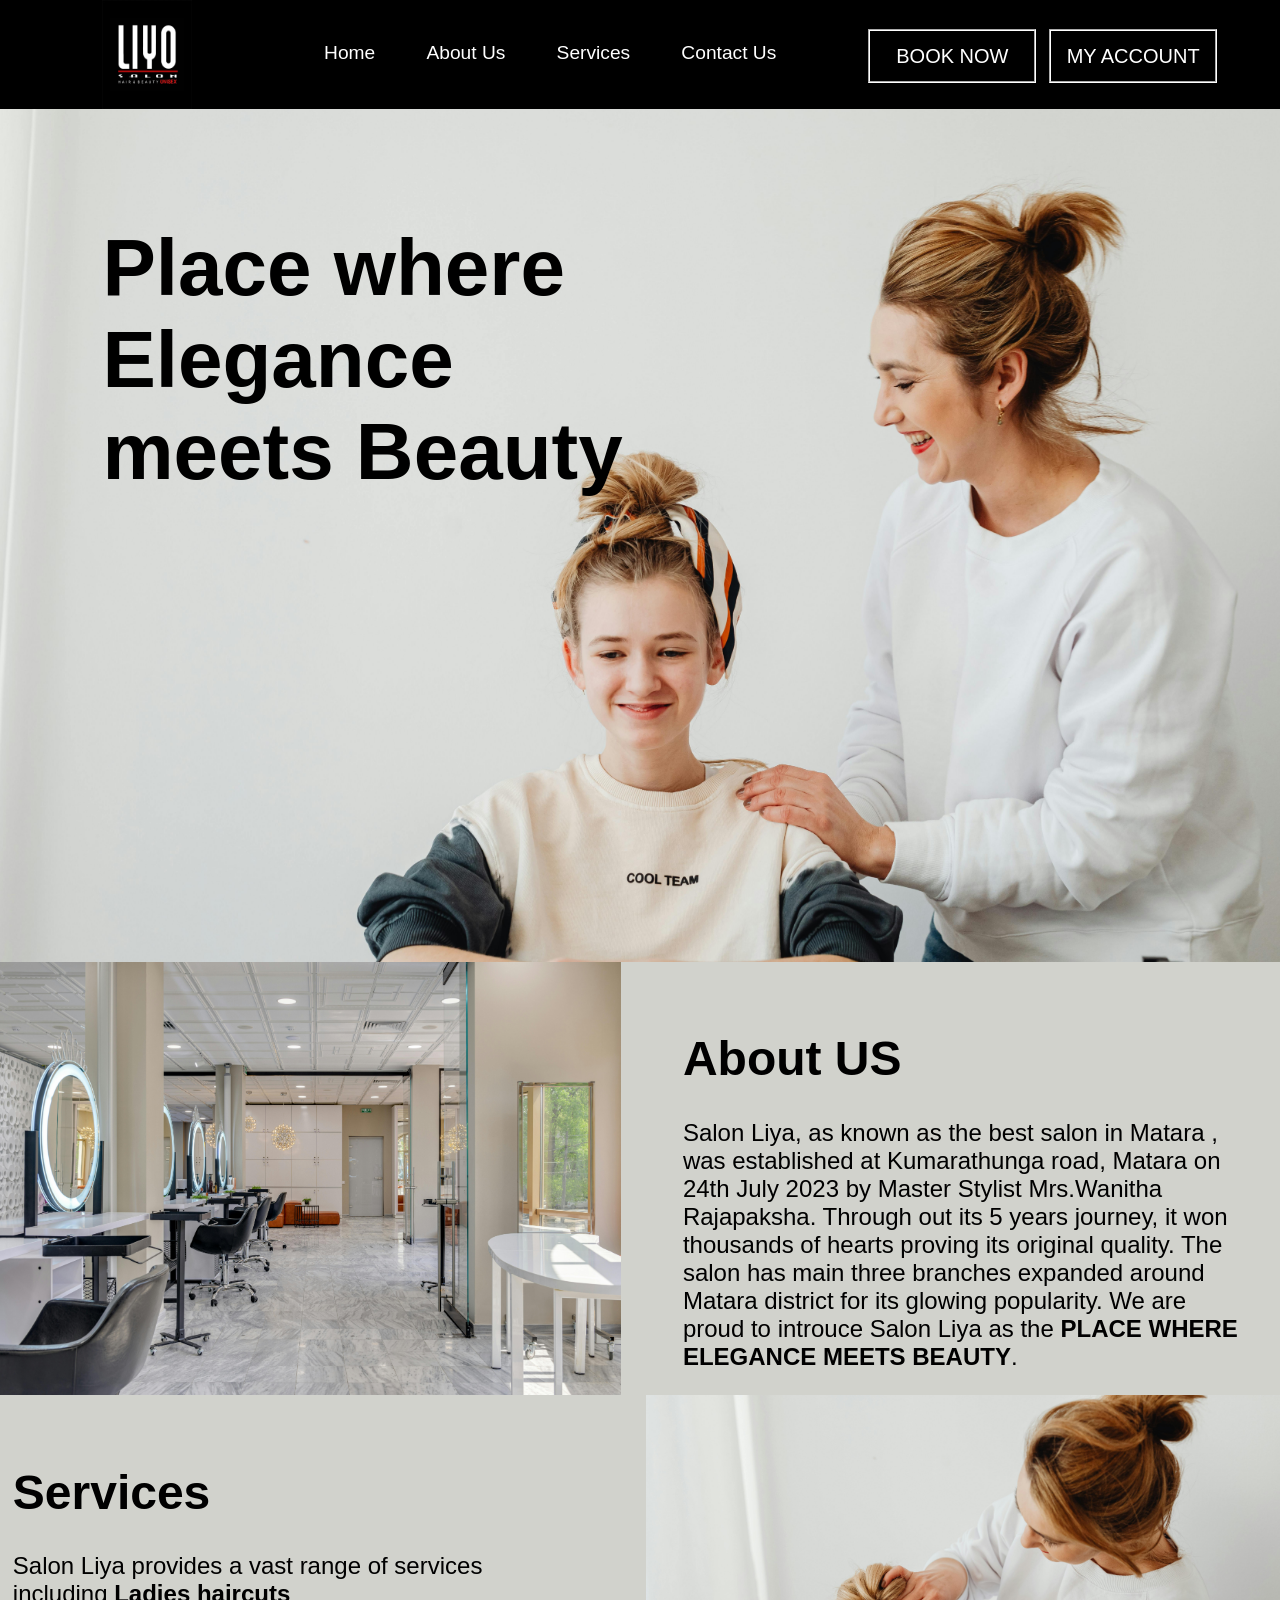
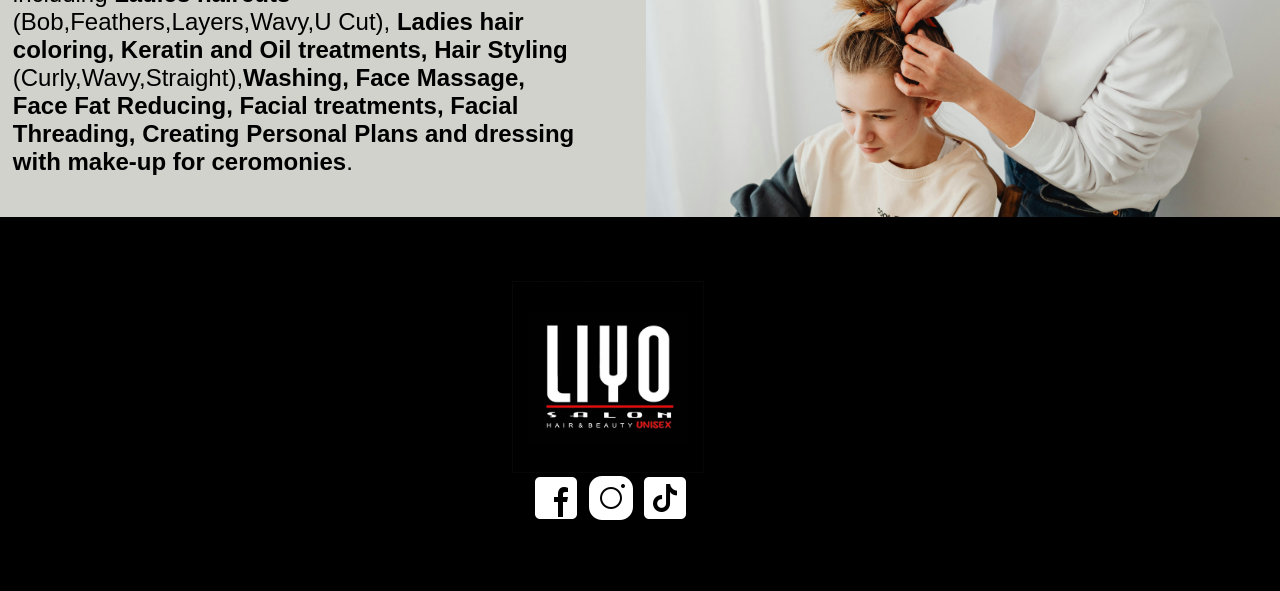
<file: index.html>
<!DOCTYPE html>
<html>
    <head>
        <meta charset="utf-8">
        <link rel="stylesheet" type="text/css" href="style.css">
        <head>
        <title>
            Salon LIYA
        </title>
    </head>

    <body class="main">
        <div class="heading">
            <img src="images/liyo.jpg" alt="Logo" class="logo">
            <nav class="navbar">
                <ul>
                    <li><a href="index.html">Home</a></li>
                    <li><a href="#about-us">About Us</a></li>
                    <li><a href="#services">Services</a></li>
                    <li><a href="contact.html"  target="_blank">Contact Us</a></li>
                    </ul>
                </nav>
                 <div class="buttons">
                <button type="button"><a href="">BOOK NOW</a> </button>
                <button type="button"><a href="">MY ACCOUNT</a> </button>
                </div>
        </div>
        
        <div class="hero">
             <div class="hero_image_hero">
            <img src="images/heroimg.jpg" alt="Salon Image" class="hero_img"></img>
            </div>
              <div>
                <h1 id="hero_text">Place where Elegance meets Beauty</h1>
            </div>

        <div class="section__content">
            
        </div>
           
        </div>

        <div class="about-services" id="about-us">
            <img src="images/salon4.jpg" alt="salon_interior"></img>
            <div class="about-services_content">
            <h1 class="about-services_heading">About US </h1>
            <p class="about-services_para">Salon Liya, as known as the best salon in Matara , was established at Kumarathunga road, Matara on 24th July 2023 by Master Stylist Mrs.Wanitha Rajapaksha. Through out its 5 years journey, it won thousands of hearts proving its original quality. The salon has main three branches expanded around Matara district for its glowing popularity. We are proud to introuce Salon Liya as the <strong>PLACE WHERE ELEGANCE MEETS BEAUTY</strong>. </p>
            </div>
        </div>
        
        <div class="about-services" id="services">
            
            <div class="about-services_content">
            <h1 class="about-services_heading">Services </h1>
            <p class="about-services_para">Salon Liya provides a vast range of services including <strong>Ladies haircuts</strong> (Bob,Feathers,Layers,Wavy,U Cut), <strong>Ladies hair coloring, Keratin and Oil treatments, Hair Styling  </strong>(Curly,Wavy,Straight),<strong>Washing, Face Massage, Face Fat Reducing, Facial treatments, Facial Threading, Creating Personal Plans and dressing with make-up for ceromonies</strong>. </p>
            </div>
            <img src="images/services.jpg" alt="services"></img>
        </div>

        <div class="social_media-footer">
            <div class="logos">
            <img src="images/liyo.jpg" alt="Logo" class="footer-logo"></img>
              <div class="social-media">
                <img src="images/facebook(1).png" alt="Facebook" class="social-media-logo"></img>
                <img src="images/insta.png" alt="instagram" class="social-media-logo" id="insta"></img>
                <img src="images/tiktok.png" alt="tiktok" class="social-media-logo"></img>
              </div>
            </div>
           
        </div>
    </body>
</html>
</file>
<file: style.css>
.main{
   margin: 0;
   padding: 0;
   background-color: white;
   background-size: cover;
   max-width: 100%;
   overflow-x: hidden;
   box-sizing: border-box;
   font-family: "Inter", sans-serif;
}

*{
   
    box-sizing: border-box;
}
.heading{
    background-color: black;
    display: flex;
    justify-content: space-between;
    flex-wrap: wrap;
    
}
html{
    scroll-behavior: smooth;
}
.logo{
    max-width: 7%;
    height: auto;
    display: block;
    margin-left: 8vw;
    margin-right: 0px;
}
.navbar{
    font-size: 1.2rem;
}

.navbar a{
    color: white;
    text-decoration: none;
    
}

.navbar a:hover{
    color: rgb(234, 175, 97);
    
}

.navbar ul{
      list-style-type: none;
      display: flex;
      flex-wrap: wrap;
      margin-top: 3%;     
}

.navbar li{
    padding: 2vw;
    
}


.menu-icon{
   display: none;
   flex-direction: column;
   gap:5px;
   cursor:pointer;
}

.menu-icon span{
    display: block;
    max-width: 25px;
    max-height: 3px;
    border-radius: 2px;
}

button{
    margin-top: 08%;
    margin-right: 1vw;
    background-color: black;
    color: white;
    max-height: 50%;
    width: 10.5rem;
    font-size: 1.25rem;
    border-style:groove;
    border-color: white;

}

button a{
   color: white;
   text-decoration: none;
}

button a:hover{
     color:rgb(234, 175, 97) ;
}

.buttons{
    padding-right: 50px;
    display: flex;
    justify-content: space-between;
    flex-wrap: wrap;
}

.hero_img{
    background-size: cover;
     max-width: 100%;
     height: auto;
     display: block;
}

.hero{
   position: relative;
}

#hero_text{
    color: black;
    
    position: absolute;
    left: 8%;
    top: 7%;
    right: 50%;
    font-size: 5rem;
}
.about-services{
    background-color: rgb(209, 210, 204);
    color: black;
    display: flex;
    justify-content: space-between;
    margin-left: 0px;
    margin-right: 0px;
    margin-bottom: 0px;
    flex-wrap: wrap;
    
}

.about-services img{
    max-width: 50%;
    height: auto;
    display: block;
}


.about-services_content{
    font-size:x-large;
    margin-top: 3%;
    margin-left: 0px;
    margin-right: 0px;
    margin-bottom: 0px;
    max-width: 45%;
}

#about-us{
  padding-right: 3%;
 
}

#services{
   padding-left: 1%;
}

.social_media-footer{
    display: flex;
    justify-content: space-around;
    flex-wrap: wrap;
    background-color: black;
    color: white;
    padding-top: 5%;
    padding-right: 5%;
    padding-bottom: 5%;
}

.footer-logo{
     max-width: 15vw;
    height: auto; 
    display: block;
}
.social-media{
    padding-left: 10%;
    
}

.quick-links a{
    text-decoration: none;
    font-size: larger;
    color: white  ;
}

.quick-links a:hover{
    color:rgb(234, 175, 97) ;
}

.quick-links ul{
    list-style-type: none;
    padding:0 ;
    margin: 0;
}

.quick-links li{
    padding-bottom: 15%;
    
}


.footer-icons ul{
    list-style-type: none;
    font-size: larger;
    padding: 0;
    margin: 0;
}

#clock{
   padding-bottom: 10%;
}

@media (max-width:760px) {
   .hero_img{
    max-width: 100%;
   }
   .main{
     max-width: 100%;
   }
}

@media (max-width:400px){
    .hero_img{
        max-width: 100%;
   }

   .main{
     max-width: 100%;
   }
}






.contact{
    display: flex;
    justify-content: space-between;
    flex-wrap: wrap;
    margin-left: 10%;
    margin-right: 20%;
}

form{
    padding-top: 3%;
    padding-bottom: 10%;
    font-size: x-large;
}

.contact-div{
    padding-top: 5%;
}

textarea{
    resize: vertical;
    max-width: 95%;
    padding: 10px;
    border: 2px solid black ;
    border-radius: 4px;
    font-size: 16px;
    font-family: Arial, Helvetica, sans-serif;
     outline: none;
    transition: border-color 0.3s, box-shadow 0.3s;

}

.name-and-number{
    border: 2px solid black;
    border-radius: 4px;
    font-size: 16px;
    font-family: Arial, Helvetica, sans-serif;
    padding:10px 20px;
}

.submit-button{
    margin-top: 2%;
    max-width: 100%;
    padding: 2%;
    font-size: 20px;
    color: white;
    background-color: black;
    cursor: pointer;
    border-radius: 4px;
    
}

textarea:focus{
    border-color: darkred;
    box-shadow: 0 0 15px darkred; 
}

 input{
    outline: none;
    transition: border-color 0.3s, box-shadow 0.3s;
}

 input:focus{
    border-color: darkred;
    box-shadow: 0 0 15px darkred;
}




.Book-Now-content{
    display: flex;
    justify-content: center;
    align-items: center;
    flex-wrap: wrap;
    margin-top: 2%;
   
}

.Book-Now-content p{
    font-size: larger;
    margin-left: 5%;
    margin-right: 5%;
    margin-top: 0%;
    margin-bottom: 4%;
}

.Book-Now-images{
    display: flex;
    justify-content: space-around;
    flex-wrap: wrap;
    margin-bottom: 4%;
    
}

 .booknow-img{
    width: 20vw;
    height: 40vh;
}

figcaption{
    display: flex;
    justify-content: center;
    flex-wrap: wrap;
    font-size: larger;
    transition:all 0.3s ease;
}
   
figure{
    transition:all 0.3s ease;
}

figure:hover{
    transform: scale(1.1);
    border:4px solid rgb(166, 19, 19);
}




.phone-number-login{
    display: flex;
    justify-content: center;
    align-items: center;
    flex-wrap: wrap;
    flex-direction: column;
    margin-top: 5%;
}

.phone-login input{
   font-size:larger;
   border: 2px solid black;
}


.phone-code{
   border-top: 2px solid black;
   border-left: 2px solid black;
   border-bottom: 2px solid black;
   padding-top: 1.5%;
   padding-bottom: 0.8%;
   
}

.phone-login ::placeholder{
    text-align: center;
    color: black;
    font-size: 25px;
}

.login-button{
    color: white;
    background-color: black;
    font-size: larger;
    cursor: pointer;
    margin-top: 15%;
    border-radius: 5px;
    padding: 3% 41%;
}

.phone-number-login h1{
      margin-bottom: 0%;
}
</file>
